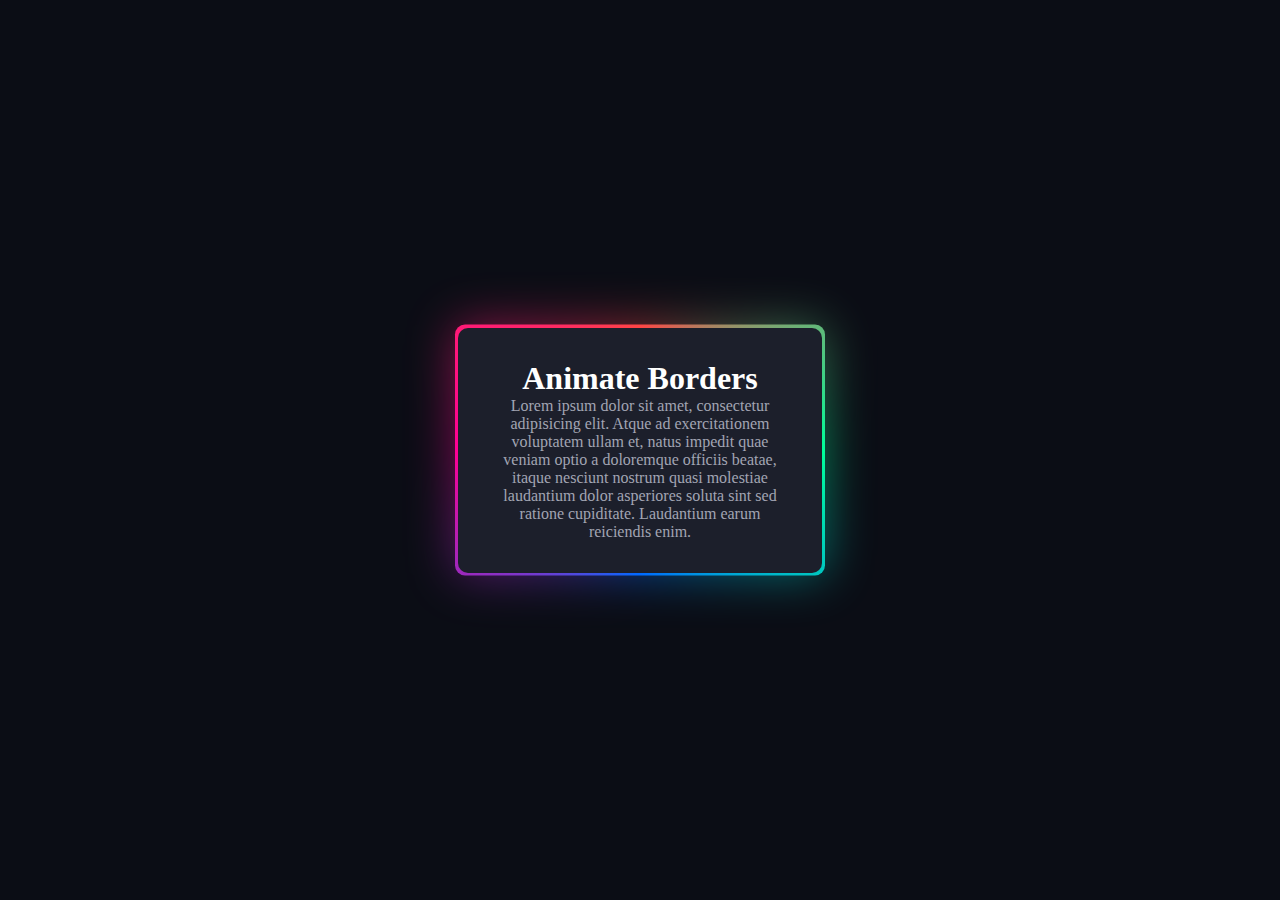
<file: challeng.html>
<!DOCTYPE html>
<html lang="en">
  <head>
    <meta charset="UTF-8" />
    <meta name="viewport" content="width=device-width, initial-scale=1.0" />
    <title>Border Animation</title>
    <link rel="stylesheet" href="style1.css" />
  </head>
  <body>
    <div class="card">
      <h1>Animate Borders</h1>
      <p>
        Lorem ipsum dolor sit amet, consectetur adipisicing elit. Atque ad
        exercitationem voluptatem ullam et, natus impedit quae veniam optio a
        doloremque officiis beatae, itaque nesciunt nostrum quasi molestiae
        laudantium dolor asperiores soluta sint sed ratione cupiditate.
        Laudantium earum reiciendis enim.
      </p>
    </div>
  </body>
</html>
</file>
<file: style1.css>
*{
  margin: 0;
  padding: 0;  
}
html{
  font-family: Poppins;
  color: #f0f0f0;
}
body{
  min-height: 100vh;
  background: #0b0d15;
  color: #a2a5b3;
  align-content: center;
}
h1{
  color: white;
}
.card{
  margin: 0 auto;
  padding: 2em;
  width: 300px;
  background: #1c1f2b;
  text-align: center;
  border-radius: 10px;
  position: relative;
}

@property --angle{
  syntax: "<angle>";
  initial-value: 0deg;
  inherits: false;
}

.card::after, .card::before{
  content: '';
  position: absolute;
  height: 100%;
  width: 100%;
  background-image: conic-gradient(from var(--angle), #ff4545, #00ff99, #006aff, #ff0095, #ff4545);
  top: 50%;
  left: 50%;
  translate: -50% -50%;
  z-index: -1;
  padding: 3px;
  border-radius: 10px;
  animation: 3s spin linear infinite;
}
.card::before{
  filter: blur(1.5rem);
  opacity: 0.5;
}
@keyframes spin{
  from{
    --angle: 0deg;
  }
  to{
    --angle: 360deg;
  }
}
</file>
